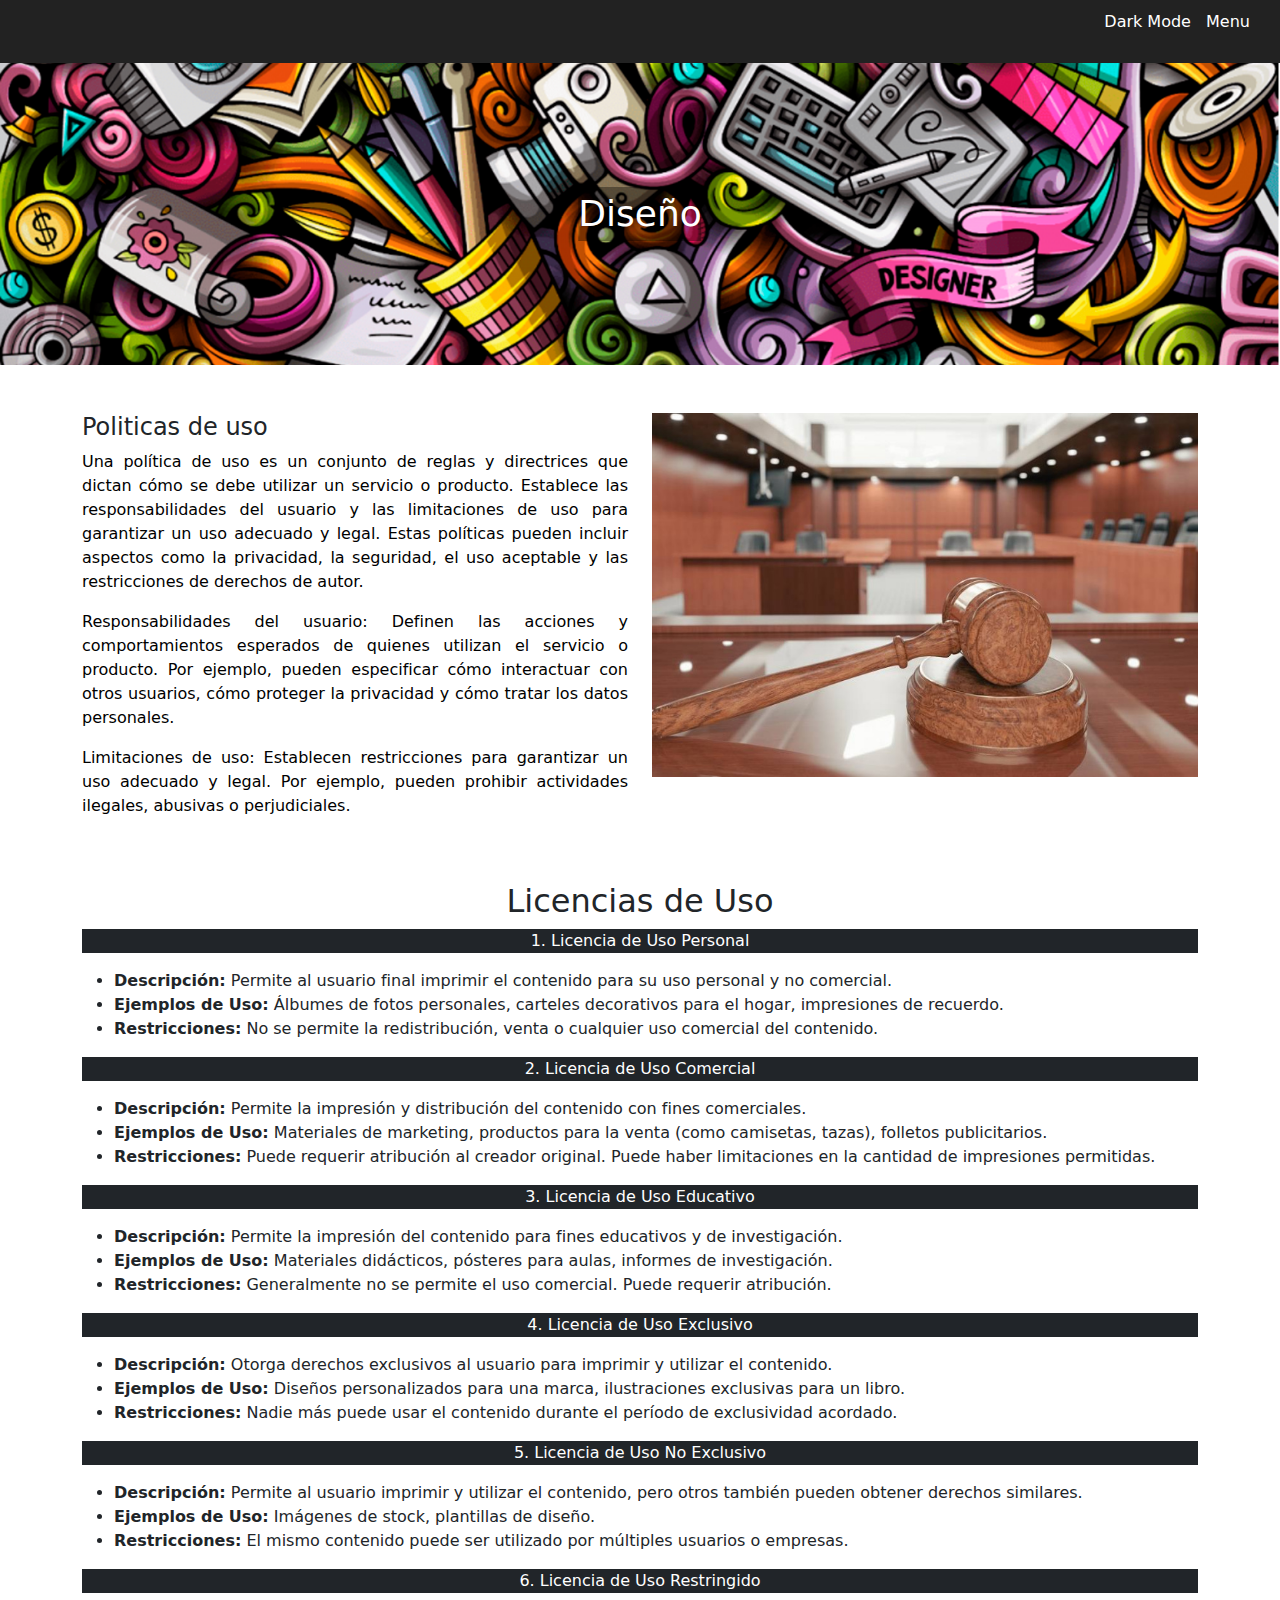
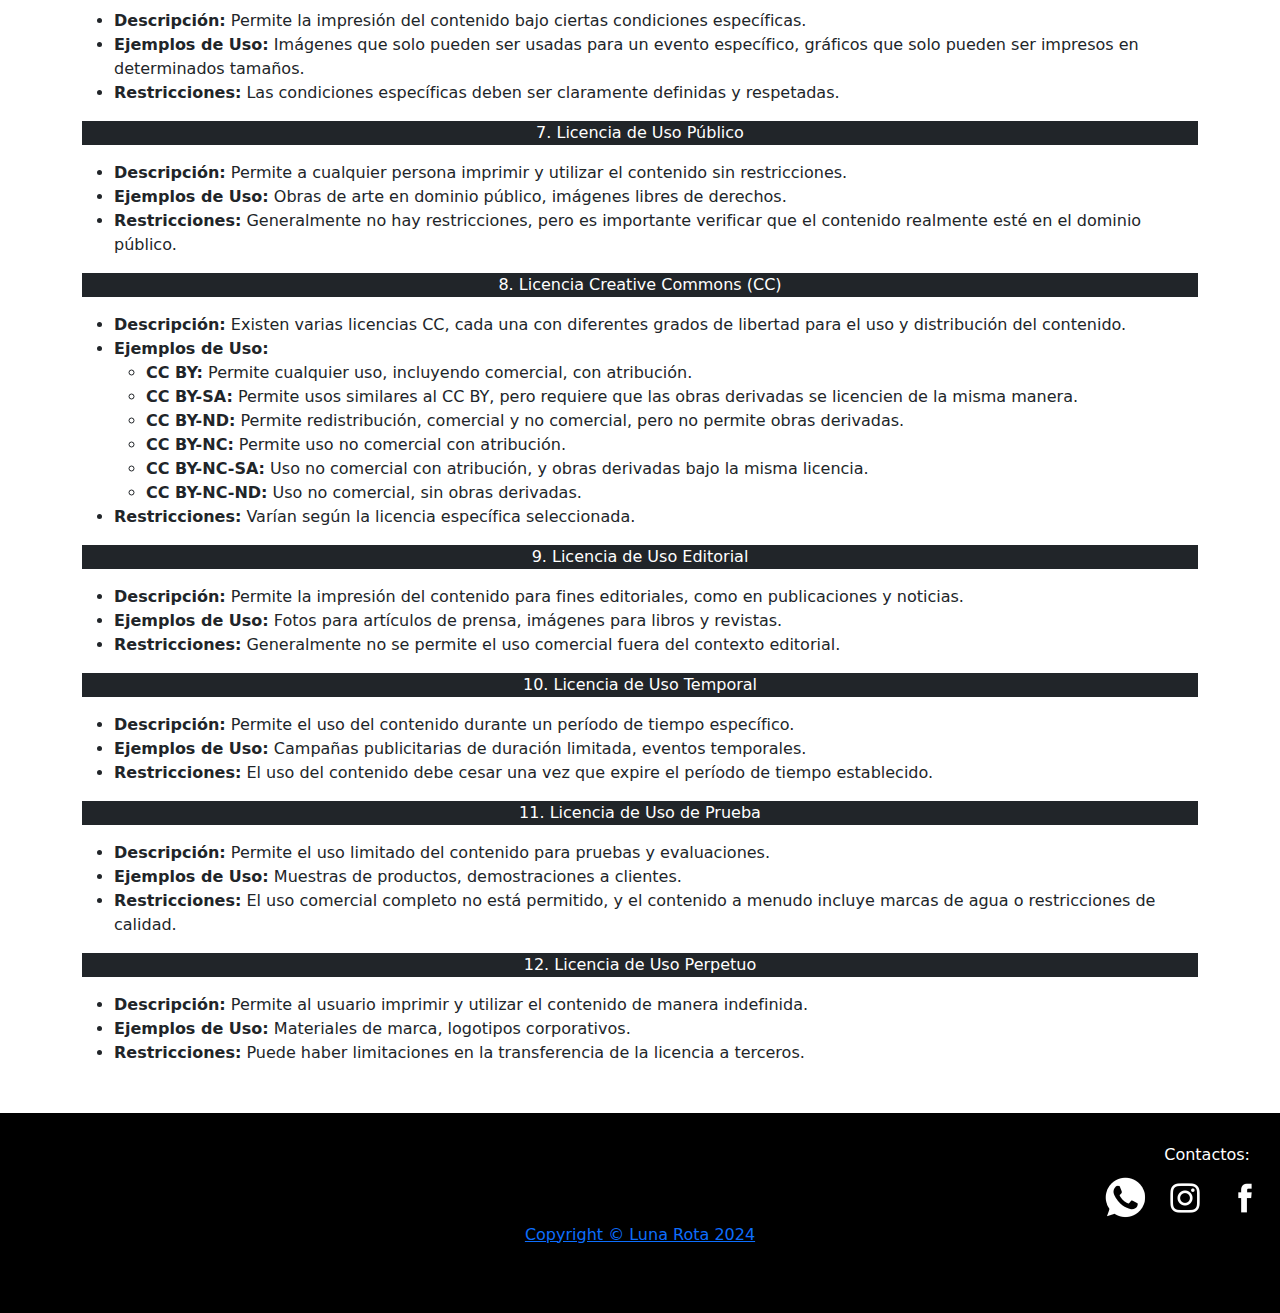
<file: html/Diseño.html>
<!DOCTYPE html>
<html lang="es">
<head>
    <meta charset="UTF-8">
    <meta name="viewport" content="width=device-width, initial-scale=1.0">
    <title>Diseño</title>
    <link rel="shortcut icon" href="Image/icon.ico">
    <link rel="stylesheet" href="css/Style_General.css">
    <link rel="stylesheet" href="css/menu.css">
    <link rel="stylesheet" href="css/bootstrap.min.css">
    <link rel="stylesheet" href="css/politicas.css">
</head>
<body>

    <nav>

        <button class="boton-dark" onclick="toggleDarkMode()">Dark Mode</button>

        <button class="boton-menu" onclick="toggleMenu()">Menu</button>
    
        <ul class="menu" id="menu">
    
            <li><a class="inicio" button onclick="window.location.href='../index.html'">Inicio</a></li>
            <li><a></a></li>
            <li><a class="boton-productos" button onclick="window.location.href='Productos.html'">Productos</a></li>
            <li><a></a></li>
            <li><a class="boton-servicios" button onclick="window.location.href='Impresion.html'">Impresiones</a></li>
            <li><a></a></li>
            <li><a class="boton-servicios" button onclick="window.location.href='Diseño.html'">Diseños</a></li>
            <li><a></a></li>
            <li><a class="boton-servicios" button onclick="window.location.href='Reseñas.html'">Reseñas</a></li>
    
        </ul>
    </nav>
    

    <section class="seccion-imagen" id="top">
        <img src="img/FondoDiseño.png" alt="Descripción de la imagen">
        <div class="texto-centrado">
            Diseño
        </div>
    </section>
    
    <section class="cont1 m-5" id="ten1">
        <div class="container">
            <div class="row">
                <div class="col-md-6">
                    <article id="clay" class="text-dark text-justify">
                        <fieldset class="TP text-dark">
                            <h4 class="titlep">Politicas de uso</h4>
                            <p class="txt text-justify">Una política de uso es un conjunto de reglas y directrices que dictan cómo se debe utilizar un servicio o producto. Establece las responsabilidades del usuario y las limitaciones de uso para garantizar un uso adecuado y legal. Estas políticas pueden incluir aspectos como la privacidad, la seguridad, el uso aceptable y las restricciones de derechos de autor.</p>
                            <p class="txt text-justify">Responsabilidades del usuario: Definen las acciones y comportamientos esperados de quienes utilizan el servicio o producto. Por ejemplo, pueden especificar cómo interactuar con otros usuarios, cómo proteger la privacidad y cómo tratar los datos personales.</p>
                            <p class="txt text-justify">Limitaciones de uso: Establecen restricciones para garantizar un uso adecuado y legal. Por ejemplo, pueden prohibir actividades ilegales, abusivas o perjudiciales.</p>
                        </fieldset>
                    </article>
                </div>
                <div class="col-md-6">
                    <figure id="juicios">
                        <img id="img_juicio" src="img/juicio-juicios-juez.jpg" alt="Juicio" class="img-fluid">
                    </figure>
                </div>
            </div>
        </div>
    </section>

    <section class="container  my-5">
        <h2 class="text-center">Licencias de Uso</h2>
        <p class="highlight text-bg-dark">1. Licencia de Uso Personal</p>
    <ul>
        <li><strong>Descripción:</strong> Permite al usuario final imprimir el contenido para su uso personal y no comercial.</li>
        <li><strong>Ejemplos de Uso:</strong> Álbumes de fotos personales, carteles decorativos para el hogar, impresiones de recuerdo.</li>
        <li><strong>Restricciones:</strong> No se permite la redistribución, venta o cualquier uso comercial del contenido.</li>
    </ul>

    <p class="highlight text-bg-dark">2. Licencia de Uso Comercial</p>
    <ul>
        <li><strong>Descripción:</strong> Permite la impresión y distribución del contenido con fines comerciales.</li>
        <li><strong>Ejemplos de Uso:</strong> Materiales de marketing, productos para la venta (como camisetas, tazas), folletos publicitarios.</li>
        <li><strong>Restricciones:</strong> Puede requerir atribución al creador original. Puede haber limitaciones en la cantidad de impresiones permitidas.</li>
    </ul>

    <p class="highlight text-bg-dark">3. Licencia de Uso Educativo</p>
    <ul>
        <li><strong>Descripción:</strong> Permite la impresión del contenido para fines educativos y de investigación.</li>
        <li><strong>Ejemplos de Uso:</strong> Materiales didácticos, pósteres para aulas, informes de investigación.</li>
        <li><strong>Restricciones:</strong> Generalmente no se permite el uso comercial. Puede requerir atribución.</li>
    </ul>

    <p class="highlight text-bg-dark">4. Licencia de Uso Exclusivo</p>
    <ul>
        <li><strong>Descripción:</strong> Otorga derechos exclusivos al usuario para imprimir y utilizar el contenido.</li>
        <li><strong>Ejemplos de Uso:</strong> Diseños personalizados para una marca, ilustraciones exclusivas para un libro.</li>
        <li><strong>Restricciones:</strong> Nadie más puede usar el contenido durante el período de exclusividad acordado.</li>
    </ul>

    <p class="highlight text-bg-dark">5. Licencia de Uso No Exclusivo</p>
    <ul>
        <li><strong>Descripción:</strong> Permite al usuario imprimir y utilizar el contenido, pero otros también pueden obtener derechos similares.</li>
        <li><strong>Ejemplos de Uso:</strong> Imágenes de stock, plantillas de diseño.</li>
        <li><strong>Restricciones:</strong> El mismo contenido puede ser utilizado por múltiples usuarios o empresas.</li>
    </ul>

    <p class="highlight text-bg-dark">6. Licencia de Uso Restringido</p>
    <ul>
        <li><strong>Descripción:</strong> Permite la impresión del contenido bajo ciertas condiciones específicas.</li>
        <li><strong>Ejemplos de Uso:</strong> Imágenes que solo pueden ser usadas para un evento específico, gráficos que solo pueden ser impresos en determinados tamaños.</li>
        <li><strong>Restricciones:</strong> Las condiciones específicas deben ser claramente definidas y respetadas.</li>
    </ul>

    <p class="highlight text-bg-dark">7. Licencia de Uso Público</p>
    <ul>
        <li><strong>Descripción:</strong> Permite a cualquier persona imprimir y utilizar el contenido sin restricciones.</li>
        <li><strong>Ejemplos de Uso:</strong> Obras de arte en dominio público, imágenes libres de derechos.</li>
        <li><strong>Restricciones:</strong> Generalmente no hay restricciones, pero es importante verificar que el contenido realmente esté en el dominio público.</li>
    </ul>

    <p class="highlight text-bg-dark">8. Licencia Creative Commons (CC)</p>
    <ul>
        <li><strong>Descripción:</strong> Existen varias licencias CC, cada una con diferentes grados de libertad para el uso y distribución del contenido.</li>
        <li><strong>Ejemplos de Uso:</strong>
            <ul>
                <li><strong>CC BY:</strong> Permite cualquier uso, incluyendo comercial, con atribución.</li>
                <li><strong>CC BY-SA:</strong> Permite usos similares al CC BY, pero requiere que las obras derivadas se licencien de la misma manera.</li>
                <li><strong>CC BY-ND:</strong> Permite redistribución, comercial y no comercial, pero no permite obras derivadas.</li>
                <li><strong>CC BY-NC:</strong> Permite uso no comercial con atribución.</li>
                <li><strong>CC BY-NC-SA:</strong> Uso no comercial con atribución, y obras derivadas bajo la misma licencia.</li>
                <li><strong>CC BY-NC-ND:</strong> Uso no comercial, sin obras derivadas.</li>
            </ul>
        </li>
        <li><strong>Restricciones:</strong> Varían según la licencia específica seleccionada.</li>
    </ul>

    <p class="highlight text-bg-dark">9. Licencia de Uso Editorial</p>
    <ul>
        <li><strong>Descripción:</strong> Permite la impresión del contenido para fines editoriales, como en publicaciones y noticias.</li>
        <li><strong>Ejemplos de Uso:</strong> Fotos para artículos de prensa, imágenes para libros y revistas.</li>
        <li><strong>Restricciones:</strong> Generalmente no se permite el uso comercial fuera del contexto editorial.</li>
    </ul>

    <p class="highlight text-bg-dark">10. Licencia de Uso Temporal</p>
    <ul>
        <li><strong>Descripción:</strong> Permite el uso del contenido durante un período de tiempo específico.</li>
        <li><strong>Ejemplos de Uso:</strong> Campañas publicitarias de duración limitada, eventos temporales.</li>
        <li><strong>Restricciones:</strong> El uso del contenido debe cesar una vez que expire el período de tiempo establecido.</li>
    </ul>

    <p class="highlight text-bg-dark">11. Licencia de Uso de Prueba</p>
    <ul>
        <li><strong>Descripción:</strong> Permite el uso limitado del contenido para pruebas y evaluaciones.</li>
        <li><strong>Ejemplos de Uso:</strong> Muestras de productos, demostraciones a clientes.</li>
        <li><strong>Restricciones:</strong> El uso comercial completo no está permitido, y el contenido a menudo incluye marcas de agua o restricciones de calidad.</li>
    </ul>

    <p class="highlight text-bg-dark">12. Licencia de Uso Perpetuo</p>
    <ul>
        <li><strong>Descripción:</strong> Permite al usuario imprimir y utilizar el contenido de manera indefinida.</li>
        <li><strong>Ejemplos de Uso:</strong> Materiales de marca, logotipos corporativos.</li>
        <li><strong>Restricciones:</strong> Puede haber limitaciones en la transferencia de la licencia a terceros.</li>
    </ul>
    </section>

    <footer>

        <div id="contacto">
            Contactos:
        </div>

        <section class="contacto">

            <a href="https://wa.me/message/ZJ4LQWRWAKAWO1">
            <img id="contactos" src="Image/W.png" alt="whatapp">
            </a>

            <a href="https://www.instagram.com/impresioneslunarota/">
            <img id="contactos" src="Image/I.png" alt="whatapp">
            </a>

            <a href="https://www.facebook.com/Impresioneslunarota/">
            <img id="contactos" src="Image/F.png" alt="whatapp">
            </a>

        </section>

        <p>

                <a id="copyright" href="https://www.copyright.gov/espanol/">Copyright &copy; Luna Rota 2024</a>

        </p>
        
    </footer>

    <script>

        function toggleDarkMode() {
            document.body.classList.toggle('dark-mode');
        }
        
        function toggleMenu() {
            const menu = document.getElementById('menu');
            menu.classList.toggle('active');
        }
        
            </script>
        
        <script src="https://code.jquery.com/jquery-3.5.1.slim.min.js"></script>
        <script src="https://cdn.jsdelivr.net/npm/@popperjs/core@2.5.4/dist/umd/popper.min.js"></script>
        <script src="https://stackpath.bootstrapcdn.com/bootstrap/4.5.2/js/bootstrap.min.js"></script>
        

</body>
</html>
</file>
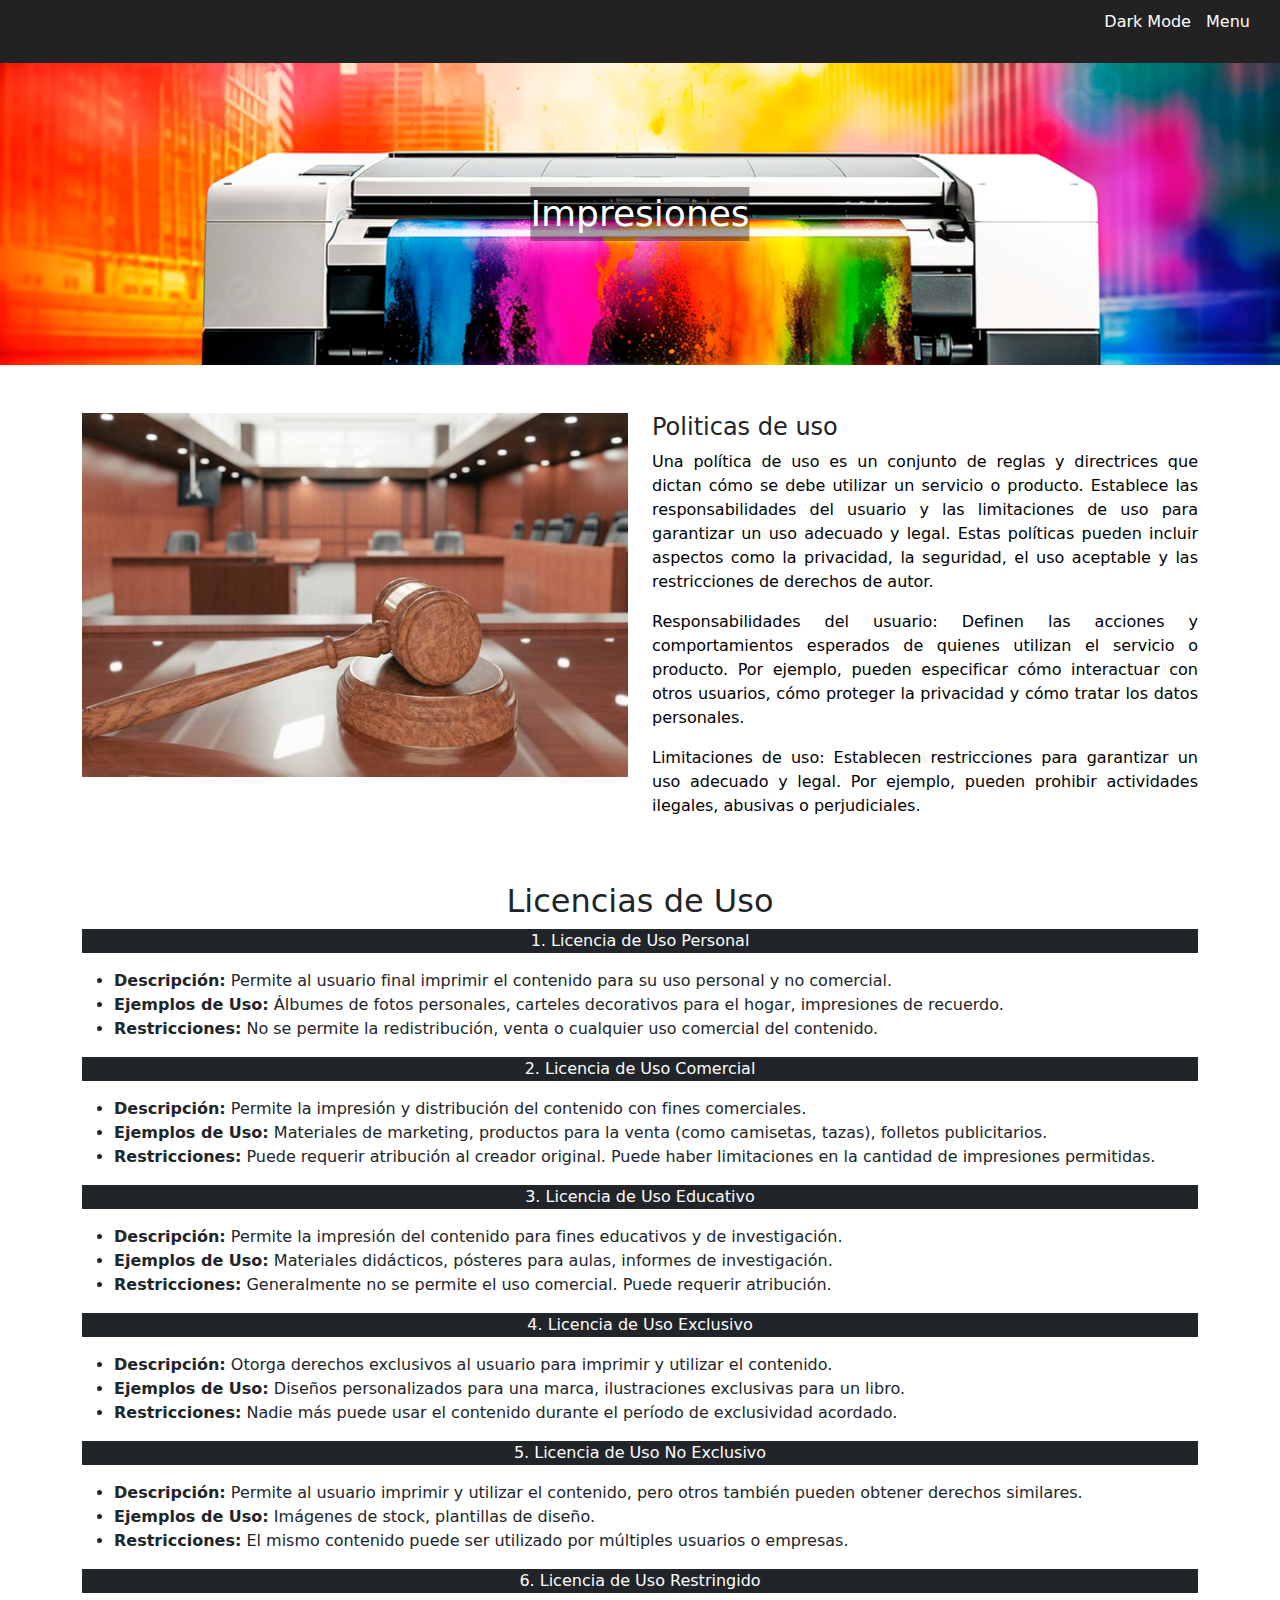
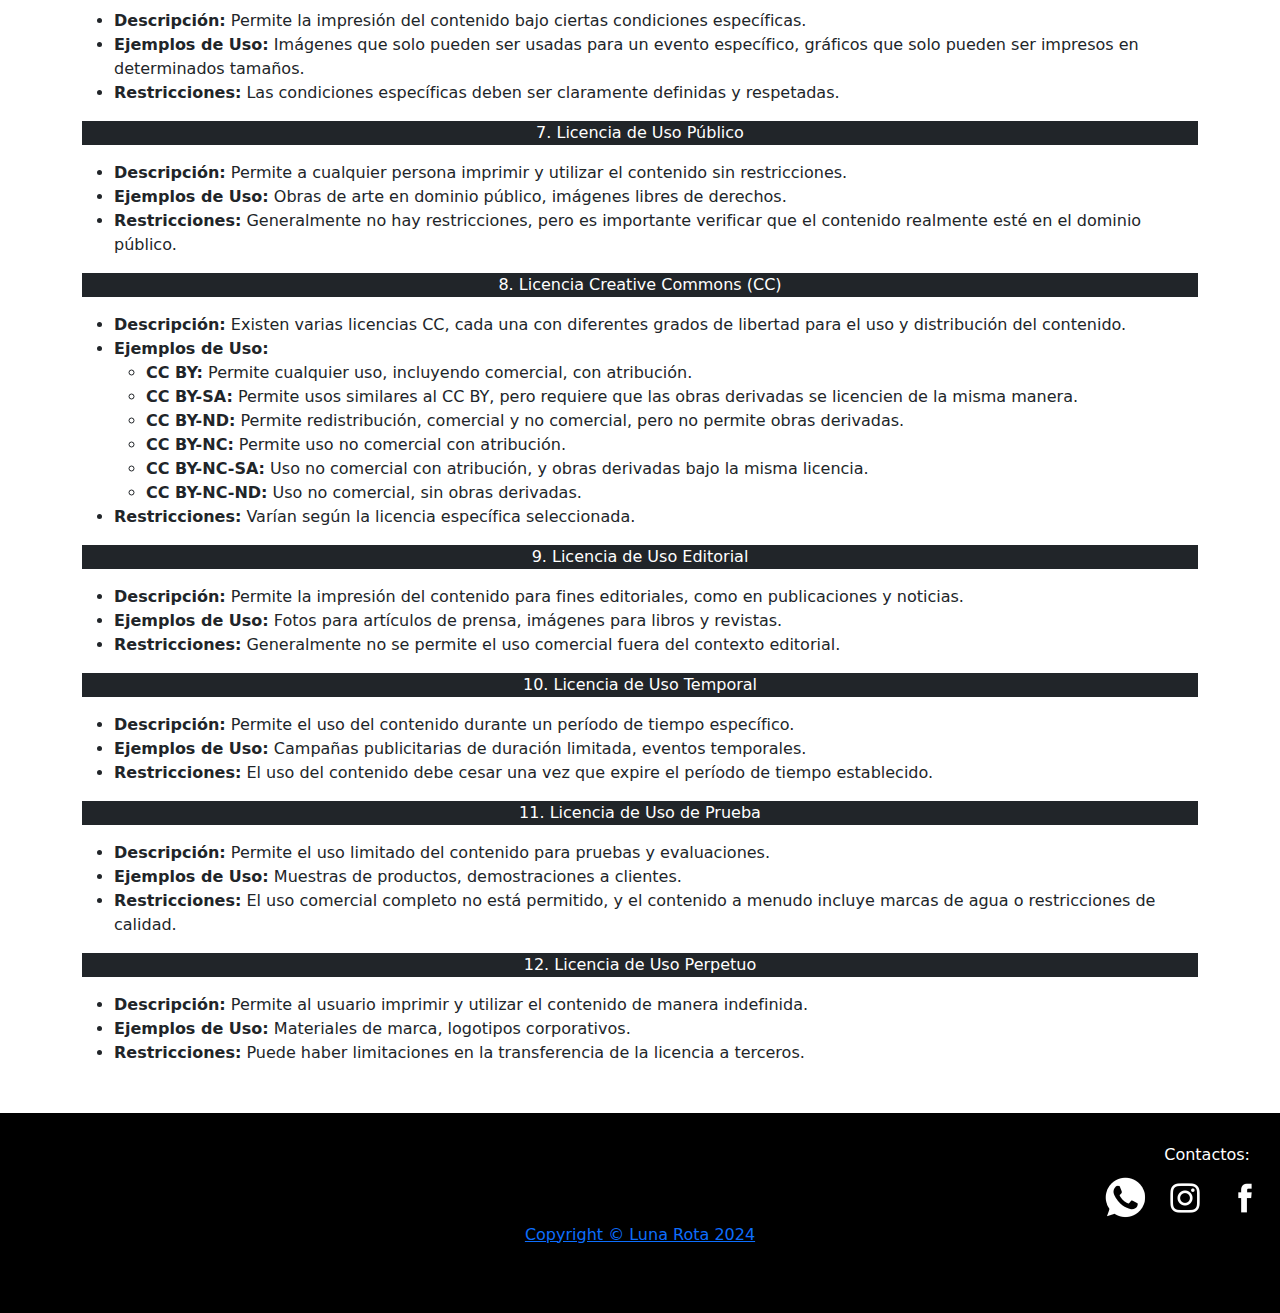
<file: html/Impresion.html>
<!DOCTYPE html>
<html lang="es">
<head>
    <meta charset="UTF-8">
    <meta name="viewport" content="width=device-width, initial-scale=1.0">
    <title>Impresiones</title>
    <link rel="shortcut icon" href="Image/icon.ico">
    <link rel="stylesheet" href="css/Style_General.css">
    <link rel="stylesheet" href="css/menu.css">
    <link rel="stylesheet" href="css/bootstrap.min.css">
    <link rel="stylesheet" href="css/politicas.css">
</head>
<body>

    
    <nav>

        <button class="boton-dark" onclick="toggleDarkMode()">Dark Mode</button>

        <button class="boton-menu" onclick="toggleMenu()">Menu</button>
    
        <ul class="menu" id="menu">
    
            <li><a class="inicio" button onclick="window.location.href='../index.html'">Inicio</a></li>
            <li><a></a></li>
            <li><a class="boton-productos" button onclick="window.location.href='Productos.html'">Productos</a></li>
            <li><a></a></li>
            <li><a class="boton-servicios" button onclick="window.location.href='Impresion.html'">Impresiones</a></li>
            <li><a></a></li>
            <li><a class="boton-servicios" button onclick="window.location.href='Diseño.html'">Diseños</a></li>
            <li><a></a></li>
            <li><a class="boton-servicios" button onclick="window.location.href='Reseñas.html'">Reseñas</a></li>
    
        </ul>
    
    </nav>
    

    <section class="seccion-imagen" id="top">
        <img src="img/Impresora fondo.png" alt="Descripción de la imagen">
        <div class="texto-centrado">
            Impresiones
        </div>
    </section>

    <section class="cont1" id="ten1">

        <section class="cont1 m-5" id="ten1">
            <div class="container">
                <div class="row">
                    <div class="col-md-6 order-md-2">
                        <article id="clay" class="text-dark">
                            <fieldset class="TP text-dark">
                                <h4 class="titlep">Politicas de uso</h4>
                                <p class="txt">Una política de uso es un conjunto de reglas y directrices que dictan cómo se debe utilizar un servicio o producto. Establece las responsabilidades del usuario y las limitaciones de uso para garantizar un uso adecuado y legal. Estas políticas pueden incluir aspectos como la privacidad, la seguridad, el uso aceptable y las restricciones de derechos de autor.</p>
                                <p class="txt">Responsabilidades del usuario: Definen las acciones y comportamientos esperados de quienes utilizan el servicio o producto. Por ejemplo, pueden especificar cómo interactuar con otros usuarios, cómo proteger la privacidad y cómo tratar los datos personales.</p>
                                <p class="txt">Limitaciones de uso: Establecen restricciones para garantizar un uso adecuado y legal. Por ejemplo, pueden prohibir actividades ilegales, abusivas o perjudiciales.</p>
                            </fieldset>
                        </article>
                    </div>
                    <div class="col-md-6 order-md-1">
                        <figure id="juicios">
                            <img id="img_juicio" src="img/juicio-juicios-juez.jpg" alt="Juicio" class="img-fluid">
                        </figure>
                    </div>
                </div>
            </div>
        </section>


    <!-- Sección de licencias -->
    <section class="container  my-5">
        <h2 class="text-center">Licencias de Uso</h2>
        <p class="highlight text-bg-dark">1. Licencia de Uso Personal</p>
    <ul>
        <li><strong>Descripción:</strong> Permite al usuario final imprimir el contenido para su uso personal y no comercial.</li>
        <li><strong>Ejemplos de Uso:</strong> Álbumes de fotos personales, carteles decorativos para el hogar, impresiones de recuerdo.</li>
        <li><strong>Restricciones:</strong> No se permite la redistribución, venta o cualquier uso comercial del contenido.</li>
    </ul>

    <p class="highlight text-bg-dark">2. Licencia de Uso Comercial</p>
    <ul>
        <li><strong>Descripción:</strong> Permite la impresión y distribución del contenido con fines comerciales.</li>
        <li><strong>Ejemplos de Uso:</strong> Materiales de marketing, productos para la venta (como camisetas, tazas), folletos publicitarios.</li>
        <li><strong>Restricciones:</strong> Puede requerir atribución al creador original. Puede haber limitaciones en la cantidad de impresiones permitidas.</li>
    </ul>

    <p class="highlight text-bg-dark">3. Licencia de Uso Educativo</p>
    <ul>
        <li><strong>Descripción:</strong> Permite la impresión del contenido para fines educativos y de investigación.</li>
        <li><strong>Ejemplos de Uso:</strong> Materiales didácticos, pósteres para aulas, informes de investigación.</li>
        <li><strong>Restricciones:</strong> Generalmente no se permite el uso comercial. Puede requerir atribución.</li>
    </ul>

    <p class="highlight text-bg-dark">4. Licencia de Uso Exclusivo</p>
    <ul>
        <li><strong>Descripción:</strong> Otorga derechos exclusivos al usuario para imprimir y utilizar el contenido.</li>
        <li><strong>Ejemplos de Uso:</strong> Diseños personalizados para una marca, ilustraciones exclusivas para un libro.</li>
        <li><strong>Restricciones:</strong> Nadie más puede usar el contenido durante el período de exclusividad acordado.</li>
    </ul>

    <p class="highlight text-bg-dark">5. Licencia de Uso No Exclusivo</p>
    <ul>
        <li><strong>Descripción:</strong> Permite al usuario imprimir y utilizar el contenido, pero otros también pueden obtener derechos similares.</li>
        <li><strong>Ejemplos de Uso:</strong> Imágenes de stock, plantillas de diseño.</li>
        <li><strong>Restricciones:</strong> El mismo contenido puede ser utilizado por múltiples usuarios o empresas.</li>
    </ul>

    <p class="highlight text-bg-dark">6. Licencia de Uso Restringido</p>
    <ul>
        <li><strong>Descripción:</strong> Permite la impresión del contenido bajo ciertas condiciones específicas.</li>
        <li><strong>Ejemplos de Uso:</strong> Imágenes que solo pueden ser usadas para un evento específico, gráficos que solo pueden ser impresos en determinados tamaños.</li>
        <li><strong>Restricciones:</strong> Las condiciones específicas deben ser claramente definidas y respetadas.</li>
    </ul>

    <p class="highlight text-bg-dark">7. Licencia de Uso Público</p>
    <ul>
        <li><strong>Descripción:</strong> Permite a cualquier persona imprimir y utilizar el contenido sin restricciones.</li>
        <li><strong>Ejemplos de Uso:</strong> Obras de arte en dominio público, imágenes libres de derechos.</li>
        <li><strong>Restricciones:</strong> Generalmente no hay restricciones, pero es importante verificar que el contenido realmente esté en el dominio público.</li>
    </ul>

    <p class="highlight text-bg-dark">8. Licencia Creative Commons (CC)</p>
    <ul>
        <li><strong>Descripción:</strong> Existen varias licencias CC, cada una con diferentes grados de libertad para el uso y distribución del contenido.</li>
        <li><strong>Ejemplos de Uso:</strong>
            <ul>
                <li><strong>CC BY:</strong> Permite cualquier uso, incluyendo comercial, con atribución.</li>
                <li><strong>CC BY-SA:</strong> Permite usos similares al CC BY, pero requiere que las obras derivadas se licencien de la misma manera.</li>
                <li><strong>CC BY-ND:</strong> Permite redistribución, comercial y no comercial, pero no permite obras derivadas.</li>
                <li><strong>CC BY-NC:</strong> Permite uso no comercial con atribución.</li>
                <li><strong>CC BY-NC-SA:</strong> Uso no comercial con atribución, y obras derivadas bajo la misma licencia.</li>
                <li><strong>CC BY-NC-ND:</strong> Uso no comercial, sin obras derivadas.</li>
            </ul>
        </li>
        <li><strong>Restricciones:</strong> Varían según la licencia específica seleccionada.</li>
    </ul>

    <p class="highlight text-bg-dark">9. Licencia de Uso Editorial</p>
    <ul>
        <li><strong>Descripción:</strong> Permite la impresión del contenido para fines editoriales, como en publicaciones y noticias.</li>
        <li><strong>Ejemplos de Uso:</strong> Fotos para artículos de prensa, imágenes para libros y revistas.</li>
        <li><strong>Restricciones:</strong> Generalmente no se permite el uso comercial fuera del contexto editorial.</li>
    </ul>

    <p class="highlight text-bg-dark">10. Licencia de Uso Temporal</p>
    <ul>
        <li><strong>Descripción:</strong> Permite el uso del contenido durante un período de tiempo específico.</li>
        <li><strong>Ejemplos de Uso:</strong> Campañas publicitarias de duración limitada, eventos temporales.</li>
        <li><strong>Restricciones:</strong> El uso del contenido debe cesar una vez que expire el período de tiempo establecido.</li>
    </ul>

    <p class="highlight text-bg-dark">11. Licencia de Uso de Prueba</p>
    <ul>
        <li><strong>Descripción:</strong> Permite el uso limitado del contenido para pruebas y evaluaciones.</li>
        <li><strong>Ejemplos de Uso:</strong> Muestras de productos, demostraciones a clientes.</li>
        <li><strong>Restricciones:</strong> El uso comercial completo no está permitido, y el contenido a menudo incluye marcas de agua o restricciones de calidad.</li>
    </ul>

    <p class="highlight text-bg-dark">12. Licencia de Uso Perpetuo</p>
    <ul>
        <li><strong>Descripción:</strong> Permite al usuario imprimir y utilizar el contenido de manera indefinida.</li>
        <li><strong>Ejemplos de Uso:</strong> Materiales de marca, logotipos corporativos.</li>
        <li><strong>Restricciones:</strong> Puede haber limitaciones en la transferencia de la licencia a terceros.</li>
    </ul>
    </section>

    <footer>

        <div id="contacto">
            Contactos:
        </div>

        <section class="contacto">

            <a href="https://wa.me/message/ZJ4LQWRWAKAWO1">
            <img id="contactos" src="Image/W.png" alt="whatapp">
            </a>

            <a href="https://www.instagram.com/impresioneslunarota/">
            <img id="contactos" src="Image/I.png" alt="whatapp">
            </a>

            <a href="https://www.facebook.com/Impresioneslunarota/">
            <img id="contactos" src="Image/F.png" alt="whatapp">
            </a>

        </section>

        <p>

                <a id="copyright" href="https://www.copyright.gov/espanol/">Copyright &copy; Luna Rota 2024</a>

        </p>
        
    </footer>

    <script>

function toggleDarkMode() {
    document.body.classList.toggle('dark-mode');
}

function toggleMenu() {
    const menu = document.getElementById('menu');
    menu.classList.toggle('active');
}

    </script>

<script src="https://code.jquery.com/jquery-3.5.1.slim.min.js"></script>
<script src="https://cdn.jsdelivr.net/npm/@popperjs/core@2.5.4/dist/umd/popper.min.js"></script>
<script src="https://stackpath.bootstrapcdn.com/bootstrap/4.5.2/js/bootstrap.min.js"></script>

</body>
</html>
</file>
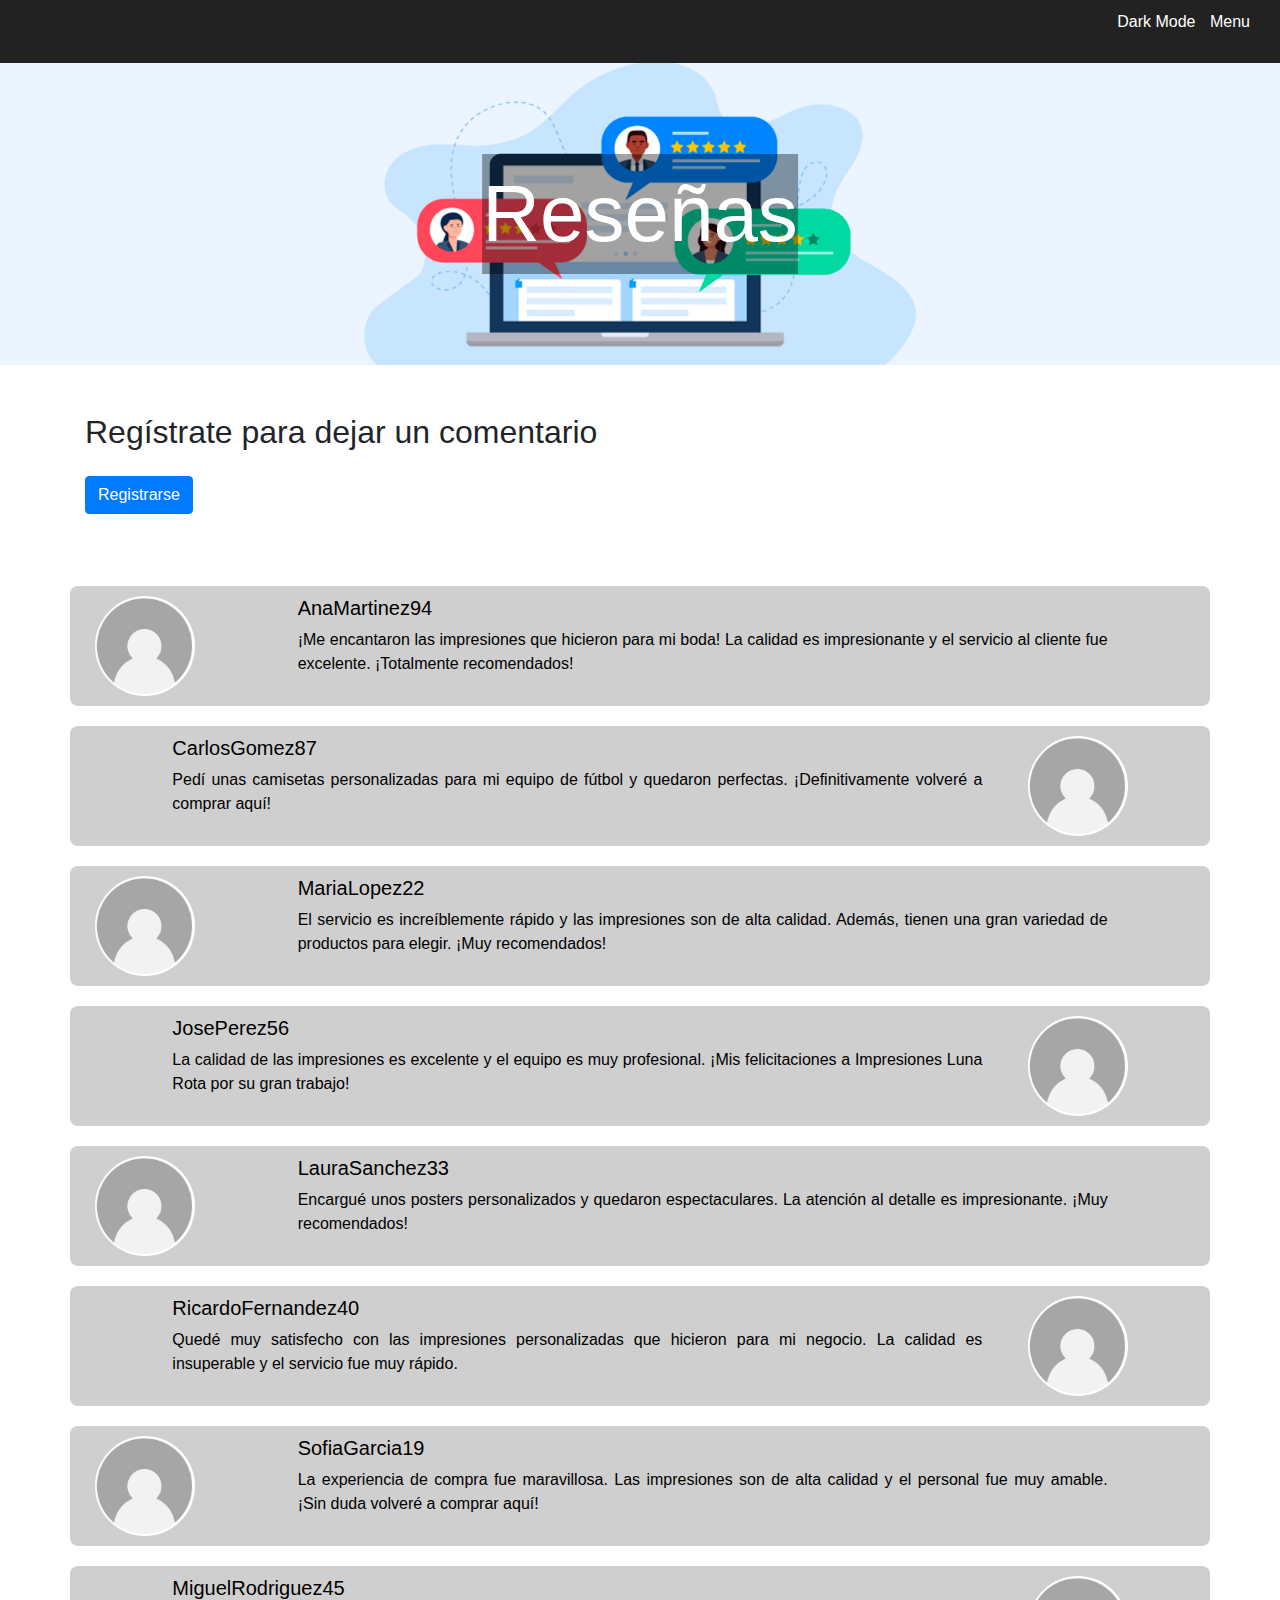
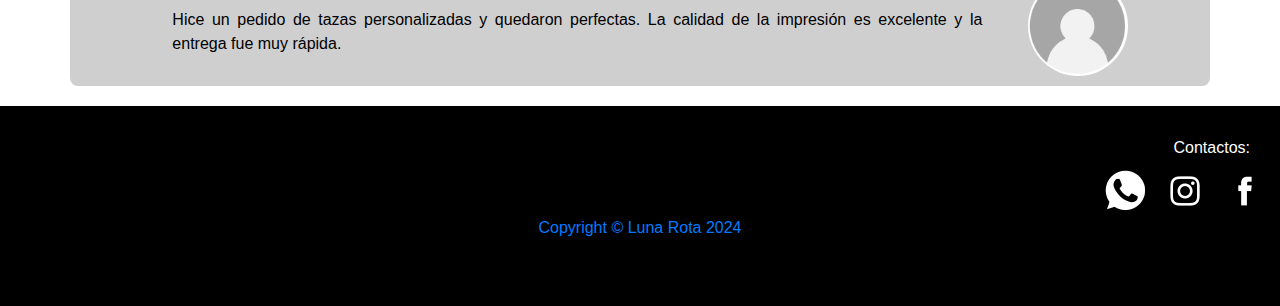
<file: html/Reseñas.html>
<!DOCTYPE html>
<html lang="es">
<head>
    <meta charset="UTF-8">
    <meta name="viewport" content="width=device-width, initial-scale=1.0">
    <title>Reseñas</title>
    <link rel="shortcut icon" href="Image/icon.ico">
    <link rel="stylesheet" href="css/Style_General.css">
    <link rel="stylesheet" href="css/bootstrap.min.css">
    <link rel="stylesheet" href="css/reseñas.css">
    <link rel="stylesheet" href="css/menu.css">
    <link href="https://stackpath.bootstrapcdn.com/bootstrap/4.5.2/css/bootstrap.min.css" rel="stylesheet">
</head>
<body>

    <nav>

        <button class="boton-dark" onclick="toggleDarkMode()">Dark Mode</button>

        <button class="boton-menu" onclick="toggleMenu()">Menu</button>
    
        <ul class="menu" id="menu">
    
            <li><a class="inicio" button onclick="window.location.href='../index.html'">Inicio</a></li>
            <li><a></a></li>
            <li><a class="boton-productos" button onclick="window.location.href='Productos.html'">Productos</a></li>
            <li><a></a></li>
            <li><a class="boton-servicios" button onclick="window.location.href='Impresion.html'">Impresiones</a></li>
            <li><a></a></li>
            <li><a class="boton-servicios" button onclick="window.location.href='Diseño.html'">Diseños</a></li>
            <li><a></a></li>
            <li><a class="boton-servicios" button onclick="window.location.href='Reseñas.html'">Reseñas</a></li>
    
        </ul>
    
    </nav>

    <section class="seccion-imagen" id="top">
        <img src="Image/fondo resenas.png" alt="Descripción de la imagen">
        <div class="texto-centrado">
            Reseñas
        </div>
    </section>

    <div class="container mt-5">
        <h2 class="mb-4">Regístrate para dejar un comentario</h2>
        <button type="button" class="btn btn-primary mb-4" data-toggle="modal" data-target="#registerModal">Registrarse</button>
    </div>

    <div class="container mt-5">
        <div class="review-container row align-items-center rounded-3">
            <div class="col-md-2 col-3 mr-md-3">
                <img src="img/Opera Instantánea_2024-07-04_080718_www.google.com.png" class="profile-pic rounded-circle" alt="Foto de perfil">
            </div>
            <div class="col-md-9 col-9">
                <h5 class="txt">AnaMartinez94</h5>
                <p class="txt">¡Me encantaron las impresiones que hicieron para mi boda! La calidad es impresionante y el servicio al cliente fue excelente. ¡Totalmente recomendados!</p>
            </div>
        </div>
    
        <div class="review-container row align-items-center flex-row-reverse rounded-3">
            <div class="col-md-2 col-3 ml-md-3">
                <img src="img/Opera Instantánea_2024-07-04_080718_www.google.com.png" class="profile-pic rounded-circle" alt="Foto de perfil">
            </div>
            <div class="col-md-9 col-9">
                <h5 class="txt">CarlosGomez87</h5>
                <p class="txt">Pedí unas camisetas personalizadas para mi equipo de fútbol y quedaron perfectas. ¡Definitivamente volveré a comprar aquí!</p>
            </div>
        </div>
    
        <div class="review-container row align-items-center rounded-3">
            <div class="col-md-2 col-3 mr-md-3">
                <img src="img/Opera Instantánea_2024-07-04_080718_www.google.com.png" class="profile-pic rounded-circle" alt="Foto de perfil">
            </div>
            <div class="col-md-9 col-9">
                <h5 class="txt">MariaLopez22</h5>
                <p class="txt">El servicio es increíblemente rápido y las impresiones son de alta calidad. Además, tienen una gran variedad de productos para elegir. ¡Muy recomendados!</p>
            </div>
        </div>
    
        <div class="review-container row align-items-center flex-row-reverse rounded-3">
            <div class="col-md-2 col-3 ml-md-3">
                <img src="img/Opera Instantánea_2024-07-04_080718_www.google.com.png" class="profile-pic rounded-circle" alt="Foto de perfil">
            </div>
            <div class="col-md-9 col-9">
                <h5 class="txt">JosePerez56</h5>
                <p class="txt">La calidad de las impresiones es excelente y el equipo es muy profesional. ¡Mis felicitaciones a Impresiones Luna Rota por su gran trabajo!</p>
            </div>
        </div>
        
        <div class="review-container row align-items-center rounded-3">
            <div class="col-md-2 col-3 mr-md-3">
                <img src="img/Opera Instantánea_2024-07-04_080718_www.google.com.png" class="profile-pic rounded-circle" alt="Foto de perfil">
            </div>
            <div class="col-md-9 col-9">
                <h5 class="txt">LauraSanchez33</h5>
                <p class="txt">Encargué unos posters personalizados y quedaron espectaculares. La atención al detalle es impresionante. ¡Muy recomendados!</p>
            </div>
        </div>
    
        <div class="review-container row align-items-center flex-row-reverse rounded-3">
            <div class="col-md-2 col-3 ml-md-3">
                <img src="img/Opera Instantánea_2024-07-04_080718_www.google.com.png" class="profile-pic rounded-circle" alt="Foto de perfil">
            </div>
            <div class="col-md-9 col-9">
                <h5 class="txt">RicardoFernandez40</h5>
                <p class="txt">Quedé muy satisfecho con las impresiones personalizadas que hicieron para mi negocio. La calidad es insuperable y el servicio fue muy rápido.</p>
            </div>
        </div>
    
        <div class="review-container row align-items-center rounded-3">
            <div class="col-md-2 col-3 mr-md-3">
                <img src="img/Opera Instantánea_2024-07-04_080718_www.google.com.png" class="profile-pic rounded-circle" alt="Foto de perfil">
            </div>
            <div class="col-md-9 col-9">
                <h5 class="txt">SofiaGarcia19</h5>
                <p class="txt">La experiencia de compra fue maravillosa. Las impresiones son de alta calidad y el personal fue muy amable. ¡Sin duda volveré a comprar aquí!</p>
            </div>
        </div>
    
        <div class="review-container row align-items-center flex-row-reverse rounded-3">
            <div class="col-md-2 col-3 ml-md-3">
                <img src="img/Opera Instantánea_2024-07-04_080718_www.google.com.png" class="profile-pic rounded-circle" alt="Foto de perfil">
            </div>
            <div class="col-md-9 col-9">
                <h5 class="txt">MiguelRodriguez45</h5>
                <p class="txt">Hice un pedido de tazas personalizadas y quedaron perfectas. La calidad de la impresión es excelente y la entrega fue muy rápida.</p>
            </div>
        </div>
    </div>
    
    <!-- Modal de registro -->
    <div class="modal fade" id="registerModal" tabindex="-1" role="dialog" aria-labelledby="registerModalLabel" aria-hidden="true">
        <div class="modal-dialog" role="document">
            <div class="modal-content">
                <div class="modal-header">
                    <h5 class="modal-title" id="registerModalLabel">Formulario de Registro</h5>
                    <button type="button" class="close" data-dismiss="modal" aria-label="Close">
                        <span aria-hidden="true">&times;</span>
                    </button>
                </div>
                <div class="modal-body">
                    <form>
                        <div class="form-group">
                            <label for="username">Nombres</label>
                            <input type="text" class="form-control" id="username" placeholder="Ingresa tus Nombres" required>
                        </div>
                        <div class="form-group">
                            <label for="username">Apellidos</label>
                            <input type="text" class="form-control" id="username" placeholder="Ingresa tus Apellidos" required>
                        </div>
                        <div class="form-group">
                            <label for="username">Nombre de Usuario</label>
                            <input type="text" class="form-control" id="username" placeholder="Ingresa tu nombre de usuario" required>
                        </div>
                        <div class="form-group">
                            <label for="email">Correo Electrónico</label>
                            <input type="email" class="form-control" id="email" placeholder="Ingresa tu correo electrónico" required>
                        </div>
                        <div class="form-group">
                            <label for="password">Contraseña</label>
                            <input type="password" class="form-control" id="password" placeholder="Ingresa tu contraseña" required>
                        </div>
                        <button type="submit" class="btn btn-primary">Registrarse</button>
                    </form>
                </div>
            </div>
        </div>
    </div>

    <footer>

        <div id="contacto">
            Contactos:
        </div>

        <section class="contacto">

            <a href="https://wa.me/message/ZJ4LQWRWAKAWO1">
            <img id="contactos" src="Image/W.png" alt="whatapp">
            </a>

            <a href="https://www.instagram.com/impresioneslunarota/">
            <img id="contactos" src="Image/I.png" alt="whatapp">
            </a>

            <a href="https://www.facebook.com/Impresioneslunarota/">
            <img id="contactos" src="Image/F.png" alt="whatapp">
            </a>

        </section>

        <p>

                <a id="copyright" href="https://www.copyright.gov/espanol/">Copyright &copy; Luna Rota 2024</a>

        </p>
        
    </footer>

    <script>

        function toggleDarkMode() {
            document.body.classList.toggle('dark-mode');
        }

        function toggleMenu() {
            const menu = document.getElementById('menu');
            menu.classList.toggle('active');
        }

    </script>

<script src="https://code.jquery.com/jquery-3.5.1.slim.min.js"></script>
<script src="https://cdn.jsdelivr.net/npm/@popperjs/core@2.5.4/dist/umd/popper.min.js"></script>
<script src="https://stackpath.bootstrapcdn.com/bootstrap/4.5.2/js/bootstrap.min.js"></script>

</body>
</html>
</file>
<file: html/css/Style_General.css>
*{
    margin: auto 0;
    padding: 0;
}

body {
    font-family: Arial, Helvetica, sans-serif;
}

.contacto {
    display: flex;
    justify-content: flex-end;
}

#contactos {
    width: 50px;
    height: 50px;
    margin-top: 60px;
    margin-right: 10px;
    justify-content: center;
}

#contacto{
    text-align: right;
    margin-right: 20px;
    margin-top: 30px;
    right: 10px;
    position: absolute;
}

p {
    margin-top: 20px;
    text-align: center;
    text-decoration: none;
    color: #ffffff;
}

footer{
    height: 200px;
    background-color: #000000;
    color: #fff;
}
</file>
<file: html/css/menu.css>
a {
    text-decoration: none;
    cursor: pointer;
}

/* Estilos para el botón dark */
.boton-dark {
    background-color: transparent;
    border: none;
    color: #ffffff;
    cursor: pointer;
    margin-right: 10px;
    margin-top: 10px;
}

.boton-producto {
    background-color: transparent;
    cursor: pointer;
}

.boton-servicio {
    background-color: transparent;
    cursor: pointer;
}

.menu {
    list-style: none !important;
    display: none !important;
    position: absolute !important;
    top: 5vh !important;
    right: 5px !important;
    background-color: #262626ac !important;
    padding: 10px !important;
    border-radius: 0 0 10px 10px !important;
}

.menu.active {
    display: block !important;
}

.boton-menu {
    cursor: pointer !important;
    color: #ffffff !important;
    background-color: transparent !important;
    border: none !important;
    display: inline-block !important;
    margin-right: 30px !important;
    margin-top: 10px !important;
}
nav {
    background-color: #222222;
    text-align: right;
    height: 7vh;
    width: 100%;
    top: 0;
    position: sticky;
    z-index: 100;
}

nav a {
    color: #ffffff !important;
    text-decoration: none !important;
    padding: 10px !important;
    list-style: none !important;
}

.inicio {
    margin-bottom: 5px;
}

h1 {
    margin-top: 30px;
    display: flex;
    justify-content: center; /* Centra horizontalmente */
    align-items: center; /* Centra verticalmente */
    text-align: center;
    color: #000;
    font-size: 30px;
}

/* Estilos para la imagen */
.seccion-imagen img {
    width: 100%;
    height: auto;
    display: block;
}

/* Estilos para el texto centrado */
.texto-centrado {
    position: absolute;
    top: 50%;
    left: 50%;
    transform: translate(-50%, -50%);
    color: white;
    font-size: 80px;
    text-align: center;
    background-color: rgba(0, 0, 0, 0.363);
}

/* Estilos para el modo oscuro */
body.dark-mode {
    background-color: #000;
    color: #fff;
}

body.dark-mode .boton-dark {
    color: #fff;
}

body.dark-mode .titulo-productos,
body.dark-mode .titulo-servicios {
    color: #ffffff;
}

/* Estilos para la sección */
.seccion-imagen {
    position: relative;
    width: 100%;
    overflow: hidden;
    max-width: 100%;
    height: auto;
    display: flex;
}
</file>
<file: html/css/politicas.css>
.txt{
    color: black;
    text-align: justify;
}

.txtp{
    color: black;
}

body.dark-mode {
    background-color: #000;
    color: #fff;
}

body.dark-mode .boton-dark {
    color: #fff;
}

body.dark-mode .titlep,
body.dark-mode .txt {
    color: #ffffff;
}

.seccion-imagen .texto-centrado {
    font-size: 36px; /* Tamaño de letra por defecto */
}

@media (max-width: 768px) {
    .seccion-imagen .texto-centrado {
        font-size: 30px; /* Tamaño de letra para pantallas pequeñas */
    }
}

@media (max-width: 480px) {
    .seccion-imagen .texto-centrado {
        font-size: 30px; /* Tamaño de letra para pantallas muy pequeñas */
    }
}
</file>
<file: html/css/reseñas.css>
img{
    width: 50%;
}

.txt{
    color: black;
    text-align: justify;
}

.margin-right-adjust{
    margin-left: auto;
    margin-right: 0;
}

.review-container {
    margin-bottom: 20px;
    background-color: rgba(128, 128, 128, 0.377);
    height: auto;
    padding: 10px;
}
.profile-pic {
    width: 100px;
    height: 100px;
    object-fit: cover;
}
@media (max-width: 576px) {
    .profile-pic {
        width: 50px;
        height: 50px;
    }
}

body.dark-mode {
    background-color: #000;
    color: #fff;
}

body.dark-mode .boton-dark {
    color: #fff;
}

body.dark-mode .txt{
    color: #ffffff;
}
</file>
